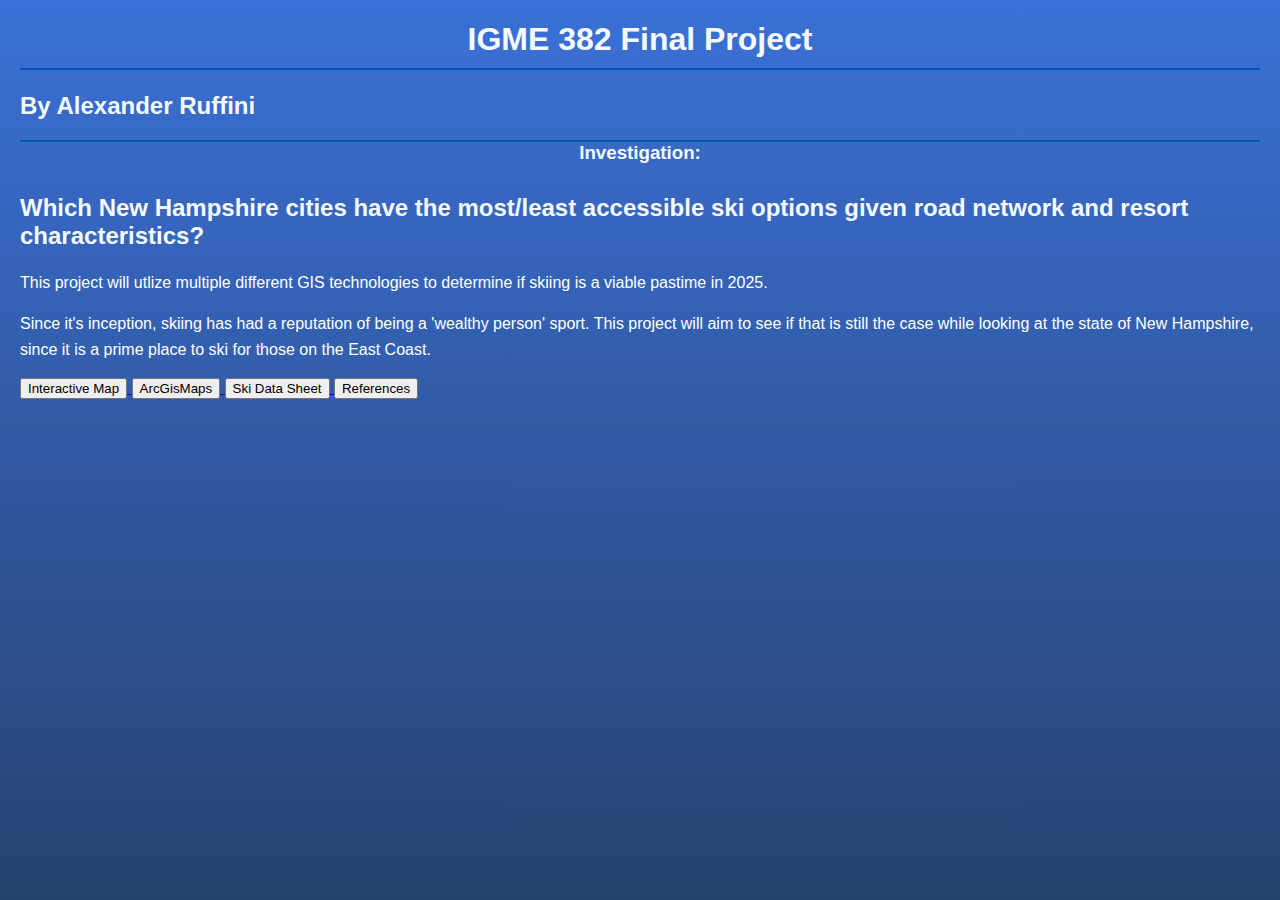
<file: index.html>
<!DOCTYPE html>
<html lang="en">
<link rel="stylesheet" type="text/css" href="Site/styles.css">

<head>
    <meta charset="UTF-8">
    <meta name="viewport" content="width=device-width, initial-scale=1.0">
    <title>Hello World Page</title>
</head>

<body>
    <h1>IGME 382 Final Project</title>
    <h2>By Alexander Ruffini</title>
    <h2></h2>
    <h2></h2>
    <h3>Investigation: </h3>
    <h2>Which New Hampshire cities have the most/least accessible ski options given road network and resort characteristics?</h2>
    <p>This project will utlize multiple different GIS technologies to determine if skiing is a viable pastime in 2025.</p>
    <p>Since it's inception, skiing has had a reputation of being a 'wealthy person' sport. This project will aim to see if that is still the case while looking at the state of New Hampshire, since it is a prime place to ski for those on the East Coast.</p>
    <a href="/NH-Ski-Resort-GIS-Project/Site/arcmaps.html"></a>     <a href="Site/arcmaps.html">
        <button>Interactive Map</button>
    </a>
    <a href="Site/ArcGISMaps.html">
        <button>ArcGisMaps</button>
    </a>
   <a href="Site/dataSheet.html">
        <button>Ski Data Sheet</button>
    </a>
    <a href="Site/Refrences.html">
        <button>References</button>
    </a>
   
</body>

<!-- Source: https://pajasevi.github.io/CSSnowflakes/*/-->
<div class="snowflakes" aria-hidden="true">
  <div class="snowflake">
    <div class="inner">●</div>
  </div>
  <div class="snowflake">
    <div class="inner">●</div>
  </div>
  <div class="snowflake">
    <div class="inner">●</div>
  </div>
  <div class="snowflake">
    <div class="inner">●</div>
  </div>
  <div class="snowflake">
    <div class="inner">●</div>
  </div>
  <div class="snowflake">
    <div class="inner">●</div>
  </div>
  <div class="snowflake">
    <div class="inner">●</div>
  </div>
  <div class="snowflake">
    <div class="inner">●</div>
  </div>
  <div class="snowflake">
    <div class="inner">●</div>
  </div>
  <div class="snowflake">
    <div class="inner">●</div>
  </div>
  <div class="snowflake">
    <div class="inner">●</div>
  </div>
  <div class="snowflake">
    <div class="inner">●</div>
  </div>
</div>


</html>
</file>
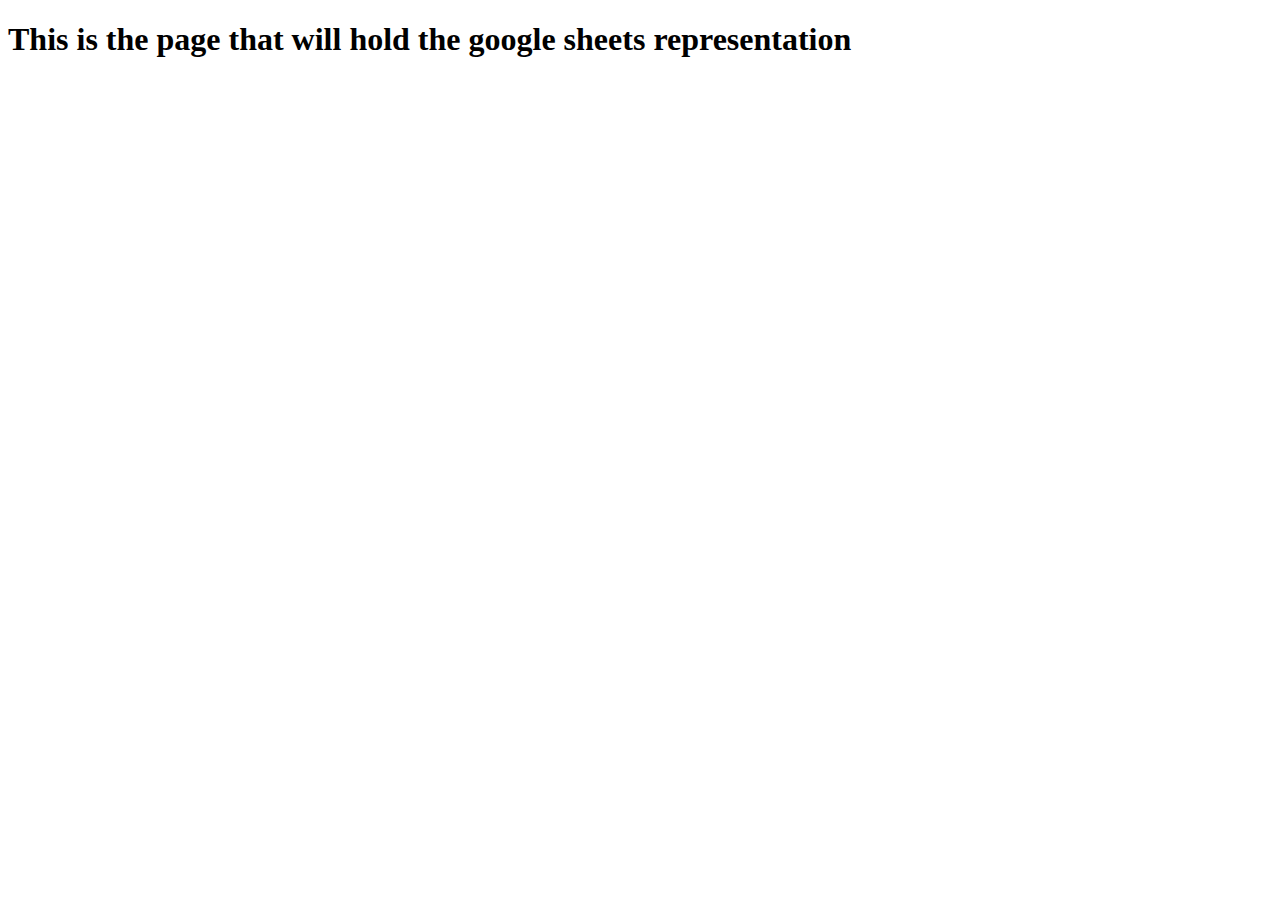
<file: sheet.html>
<!DOCTYPE html>
    <html lang="en">
    <head>
        <meta charset="UTF-8">
        <meta name="viewport" content="width=device-width, initial-scale=1.0">
        <title>Hello World Page</title>
    </head>
    <body>
        <h1>This is the page that will hold the google sheets representation</h1>
    </body>
    </html>
</file>
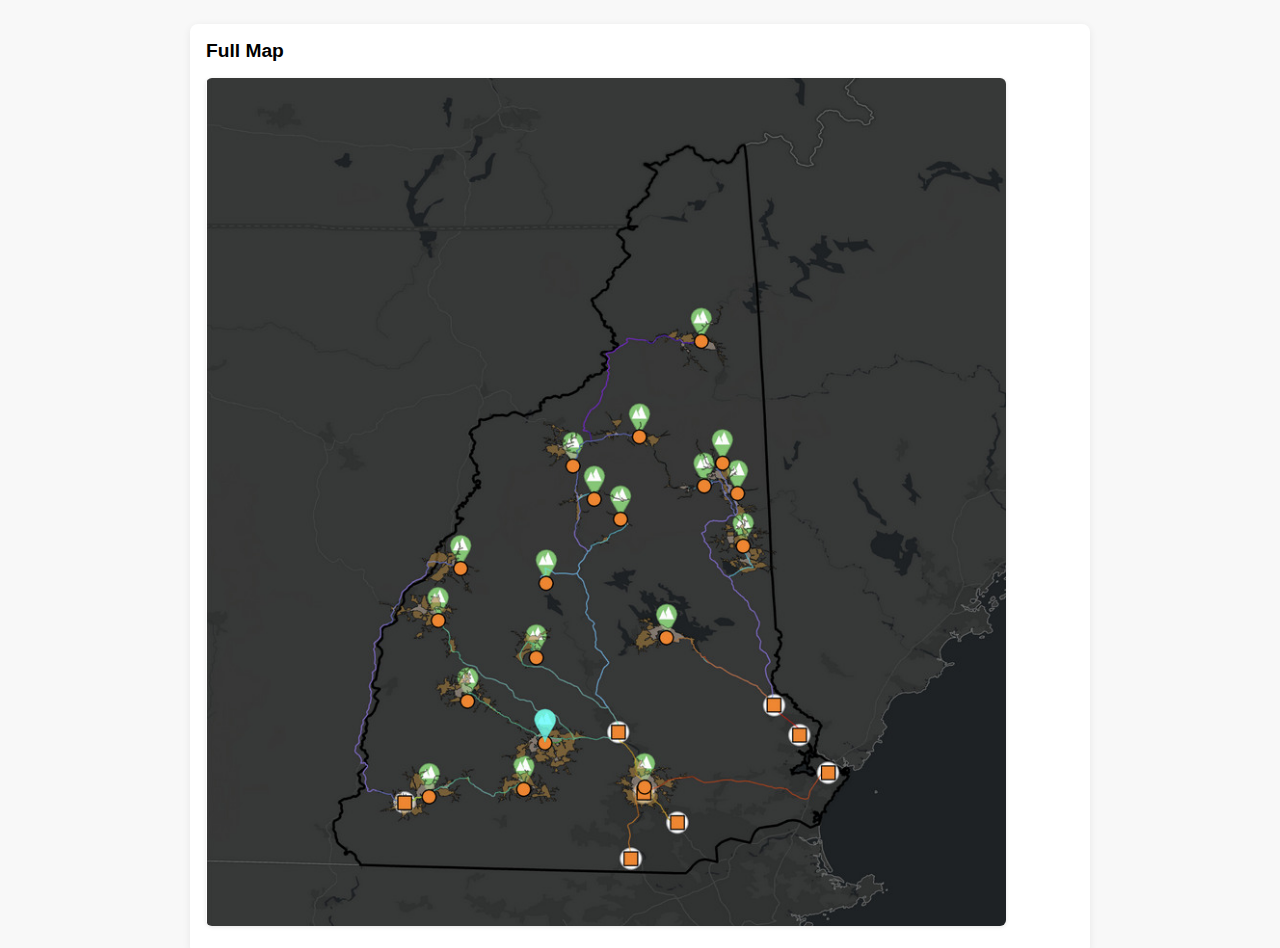
<file: Site/ArcGISMaps.html>
<!DOCTYPE html>
<html lang="en">
<head>
    <meta charset="UTF-8">
    <title>NH Ski Resort GIS Project - Maps Gallery</title>
    <meta name="viewport" content="width=device-width, initial-scale=1.0">
    <style>
        body {
            margin: 0;
            padding: 0;
            font-family: Arial, sans-serif;
            background: #f8f8f8;
        }
        .gallery-container {
            max-width: 900px;
            margin: 0 auto;
            padding: 24px;
            overflow-y: auto;
            height: 100vh;
        }
        .map-section {
            margin-bottom: 32px;
            background: #fff;
            border-radius: 8px;
            box-shadow: 0 2px 8px rgba(0,0,0,0.07);
            padding: 16px;
        }
        .map-section h2 {
            margin-top: 0;
            font-size: 1.2em;
        }
        .map-img {
            width: 100%;
            max-width: 800px;
            height: auto;
            display: block;
            margin: 12px 0;
            border-radius: 6px;
            box-shadow: 0 1px 4px rgba(0,0,0,0.10);
        }
    </style>
</head>
<body>
    <div class="gallery-container">
        <div class="map-section">
            <h2>Full Map</h2>
            <img src="Full Map.jpg" alt="Full Map" class="map-img">
        </div>
        <div class="map-section">
            <h2>Cities to Resorts</h2>
            <img src="Cities%20to%20Resorts.jpg" alt="Cities to Resorts Map" class="map-img">
        </div>
        
        <div class="map-section">
            <h2>Resorts to Cities</h2>
            <img src="Resorts to cities.jpg" alt="Resorts to Cities Map" class="map-img">
        </div>
        <div class="map-section">
            <h2>Rural Zones</h2>
            <img src="Rual Zones.jpg" alt="Rural Zones Map" class="map-img">
        </div>
    </div>
</body>
</html>
</file>
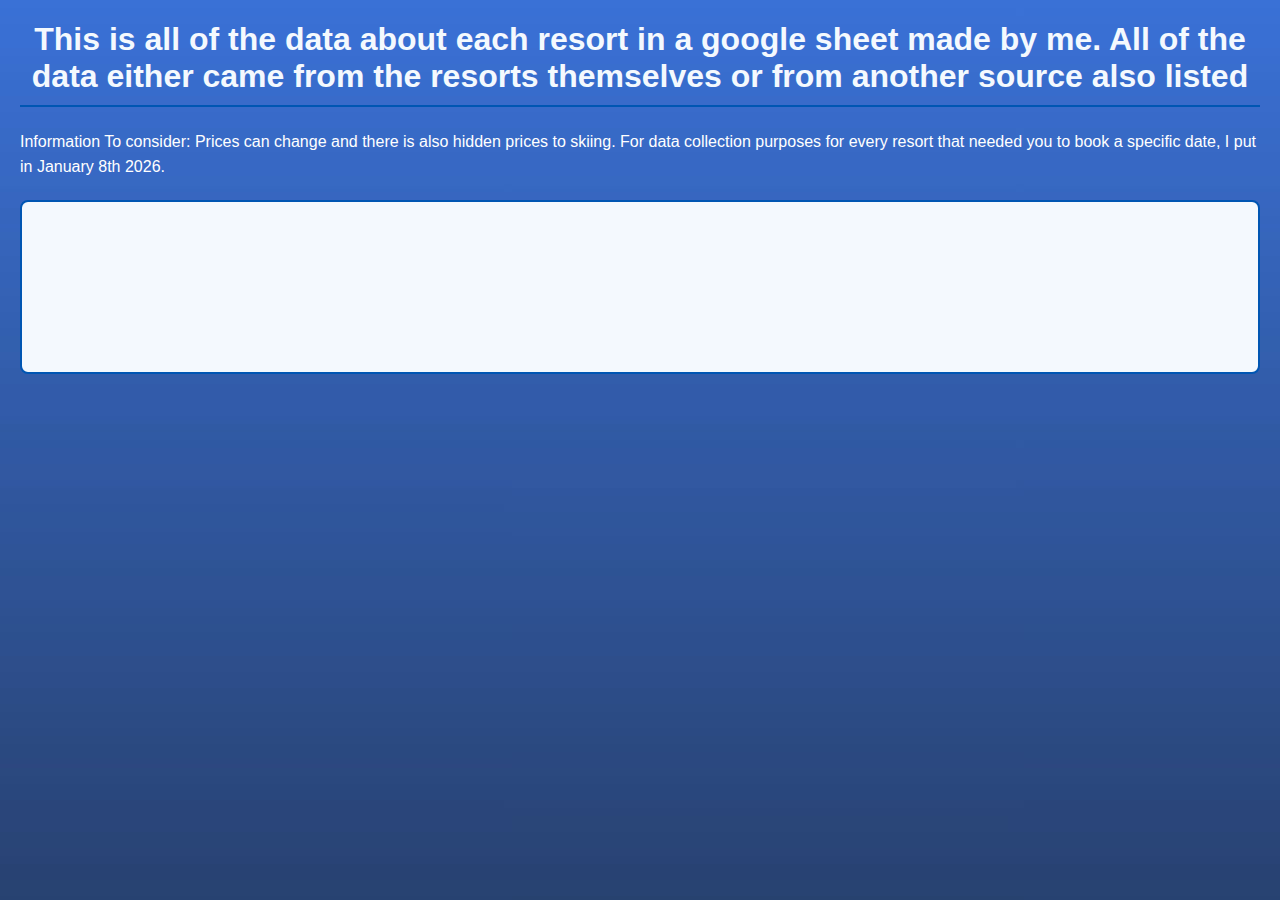
<file: Site/dataSheet.html>
<!DOCTYPE html>
<html lang="en">
<link rel="stylesheet" type="text/css" href="styles.css">

<style>
  .sheet-link {
    display: block;
    text-align: center;
    font-size: 1.5em;
    margin: 20px auto;
    padding: 10px;
    border: 2px solid #0056b3;
    border-radius: 8px;
    background-color: #f4f9fe;
    color: #0056b3;
    text-decoration: none;
    width: fit-content;
  }

  .sheet-container {
    display: flex;
    justify-content: center;
    margin: 20px 0;
  }

  iframe {
    border: none;
  }
</style>

<h1>This is all of the data about each resort in a google sheet made by me. All of the data either came from the resorts themselves or from another source also listed</h1>
<p1>Information To consider:</p1>
<p1>Prices can change and there is also hidden prices to skiing.</p1>
<p1>For data collection purposes for every resort that needed you to book a specific date, I put in January 8th 2026.</p1>

<div class="sheet-container">
  <iframe src="https://docs.google.com/spreadsheets/d/1P4T07gK2LLlK4d8FRAVwyGnkfQc56ywWbelSO9G-sss/edit?usp=sharing" width="1000" height="1000" frameborder="0"></iframe>
</div>
</file>
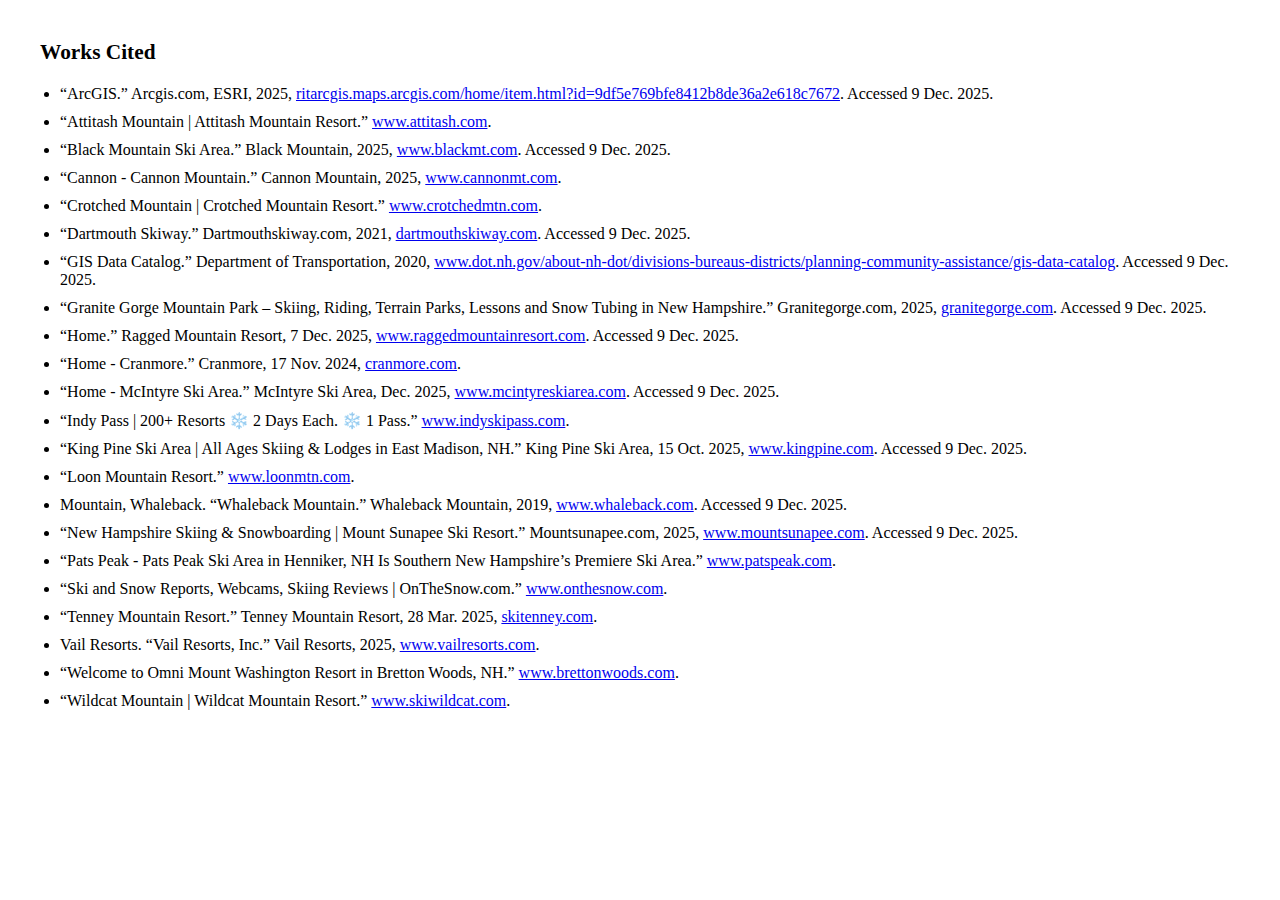
<file: Site/Refrences.html>
<!DOCTYPE html>
<html lang="en">
<head>
    <meta charset="UTF-8">
    <title>Works Cited</title>
    <style>
        body {
            font-family: 'Times New Roman', Times, serif;
            font-size: 12pt;
            margin: 40px;
            background: #fff;
            color: #000;
        }
        h1 {
            font-size: 16pt;
            margin-bottom: 20px;
        }
        ul {
            padding-left: 20px;
        }
        li {
            margin-bottom: 10px;
        }
    </style>
</head>
<body>
    <h1>Works Cited</h1>
    <ul>
        <li>“ArcGIS.” Arcgis.com, ESRI, 2025, <a href="https://ritarcgis.maps.arcgis.com/home/item.html?id=9df5e769bfe8412b8de36a2e618c7672">ritarcgis.maps.arcgis.com/home/item.html?id=9df5e769bfe8412b8de36a2e618c7672</a>. Accessed 9 Dec. 2025.</li>
        <li>“Attitash Mountain | Attitash Mountain Resort.” <a href="https://www.attitash.com/">www.attitash.com</a>.</li>
        <li>“Black Mountain Ski Area.” Black Mountain, 2025, <a href="https://www.blackmt.com/">www.blackmt.com</a>. Accessed 9 Dec. 2025.</li>
        <li>“Cannon - Cannon Mountain.” Cannon Mountain, 2025, <a href="https://www.cannonmt.com/">www.cannonmt.com</a>.</li>
        <li>“Crotched Mountain | Crotched Mountain Resort.” <a href="https://www.crotchedmtn.com/">www.crotchedmtn.com</a>.</li>
        <li>“Dartmouth Skiway.” Dartmouthskiway.com, 2021, <a href="https://dartmouthskiway.com/">dartmouthskiway.com</a>. Accessed 9 Dec. 2025.</li>
        <li>“GIS Data Catalog.” Department of Transportation, 2020, <a href="https://www.dot.nh.gov/about-nh-dot/divisions-bureaus-districts/planning-community-assistance/gis-data-catalog">www.dot.nh.gov/about-nh-dot/divisions-bureaus-districts/planning-community-assistance/gis-data-catalog</a>. Accessed 9 Dec. 2025.</li>
        <li>“Granite Gorge Mountain Park – Skiing, Riding, Terrain Parks, Lessons and Snow Tubing in New Hampshire.” Granitegorge.com, 2025, <a href="https://granitegorge.com/">granitegorge.com</a>. Accessed 9 Dec. 2025.</li>
        <li>“Home.” Ragged Mountain Resort, 7 Dec. 2025, <a href="https://www.raggedmountainresort.com/?gad_source=1&gad_campaignid=15070537642&gbraid=0AAAAAC9ekR5MhXPjoyufdCwCJDxYUPHaB&gclid=Cj0KCQiAi9rJBhCYARIsALyPDtuKu7U0RYJqEaooUtrrdVWv8Ff7FD2CoL9k6_qcf-cXhAoDAF1rjfAaAletEALw_wcB">www.raggedmountainresort.com</a>. Accessed 9 Dec. 2025.</li>
        <li>“Home - Cranmore.” Cranmore, 17 Nov. 2024, <a href="https://cranmore.com/">cranmore.com</a>.</li>
        <li>“Home - McIntyre Ski Area.” McIntyre Ski Area, Dec. 2025, <a href="https://www.mcintyreskiarea.com/">www.mcintyreskiarea.com</a>. Accessed 9 Dec. 2025.</li>
        <li>“Indy Pass | 200+ Resorts ❄️ 2 Days Each. ❄️ 1 Pass.” <a href="https://www.indyskipass.com/">www.indyskipass.com</a>.</li>
        <li>“King Pine Ski Area | All Ages Skiing & Lodges in East Madison, NH.” King Pine Ski Area, 15 Oct. 2025, <a href="https://www.kingpine.com/">www.kingpine.com</a>. Accessed 9 Dec. 2025.</li>
        <li>“Loon Mountain Resort.” <a href="https://www.loonmtn.com/">www.loonmtn.com</a>.</li>
        <li>Mountain, Whaleback. “Whaleback Mountain.” Whaleback Mountain, 2019, <a href="https://www.whaleback.com/">www.whaleback.com</a>. Accessed 9 Dec. 2025.</li>
        <li>“New Hampshire Skiing & Snowboarding | Mount Sunapee Ski Resort.” Mountsunapee.com, 2025, <a href="https://www.mountsunapee.com/">www.mountsunapee.com</a>. Accessed 9 Dec. 2025.</li>
        <li>“Pats Peak - Pats Peak Ski Area in Henniker, NH Is Southern New Hampshire’s Premiere Ski Area.” <a href="https://www.patspeak.com/">www.patspeak.com</a>.</li>
        <li>“Ski and Snow Reports, Webcams, Skiing Reviews | OnTheSnow.com.” <a href="https://www.onthesnow.com/">www.onthesnow.com</a>.</li>
        <li>“Tenney Mountain Resort.” Tenney Mountain Resort, 28 Mar. 2025, <a href="https://skitenney.com/">skitenney.com</a>.</li>
        <li>Vail Resorts. “Vail Resorts, Inc.” Vail Resorts, 2025, <a href="https://www.vailresorts.com/">www.vailresorts.com</a>.</li>
        <li>“Welcome to Omni Mount Washington Resort in Bretton Woods, NH.” <a href="https://www.brettonwoods.com/">www.brettonwoods.com</a>.</li>
        <li>“Wildcat Mountain | Wildcat Mountain Resort.” <a href="https://www.skiwildcat.com/">www.skiwildcat.com</a>.</li>
    </ul>
</body>
</html>
</file>
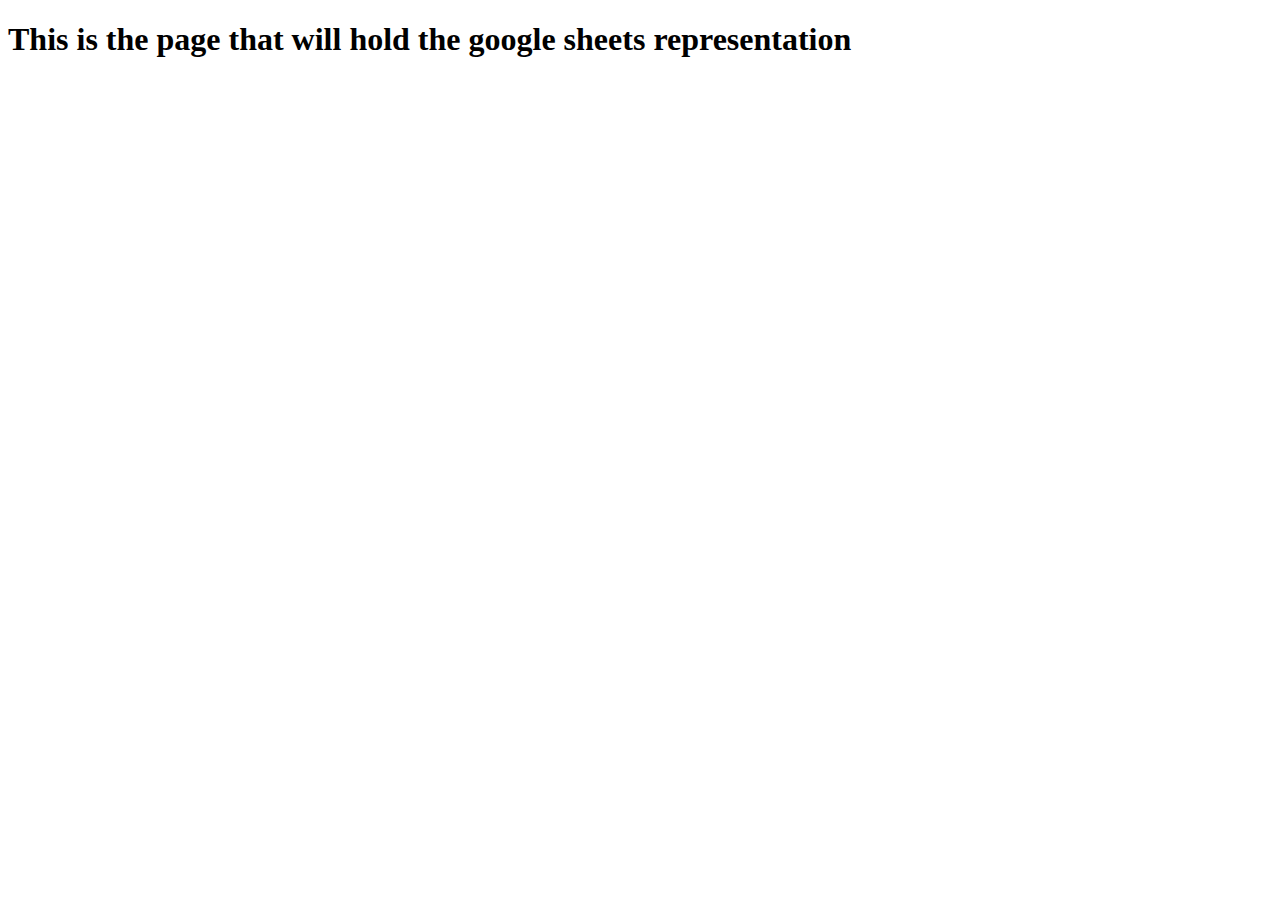
<file: Site/sheet.html>
<!DOCTYPE html>
    <html lang="en">
   
    <head>
        <meta charset="UTF-8">
        <meta name="viewport" content="width=device-width, initial-scale=1.0">
        <title>Hello Sheet Page</title>
    </head>
    <body>
        <h1>This is the page that will hold the google sheets representation</h1>
    </body>
    </html>
</file>
<file: Site/styles.css>
/* General body styles */
body {
    font-family: Arial, sans-serif;
    margin: 20px;
    background-color: #939292;
    background-image: url("background_images/index_background.jpg");
    color: #333;
}

/* Heading styles */
h1 {
    color: #f4f9fe;
    font-family: "Helvetica Neue", Helvetica, Arial, sans-serif;
    text-align: center;
    padding-bottom: 10px;
    border-bottom: 2px solid #0056b3;
    
}
h2 {
    color: #f4f9fe;
    font-family: "Helvetica Neue", Helvetica, Arial, sans-serif;
}
h3{
    color: #f4f9fe;
    text-align: center;
    font-family: "Helvetica Neue", Helvetica, Arial, sans-serif;
    padding-bottom: 10px;
    border-top: 2px solid #0056b3;
}


/* Paragraph styles */
p {
    line-height: 1.6;
    font-size: 16px;
    font-family: "Helvetica Neue", Helvetica, Arial, sans-serif;
    color: white
     
}

p1 {
    line-height: 1.6;
    font-size: 16px;
    font-family: "Helvetica Neue", Helvetica, Arial, sans-serif;
    padding-bottom: 10px;
    color: white
    
     
}


/* Button styles */
.button {
    background-color: #28a745;
    color: white;
    padding: 10px 15px;
    border: none;
    border-radius: 5px;
    cursor: pointer;
    font-size: 1em;
    text-decoration: none; /* Remove underline from links styled as buttons */
    display: inline-block; /* Allow padding and margin to work correctly */
}

/* Hover effect for buttons */
.button:hover {
    background-color: #218838;
}

/* Container for content */
.container {
    max-width: 800px;
    margin: 0 auto; /* Center the container */
    padding: 20px;
    background-color: white;
    box-shadow: 0 0 10px rgba(0, 0, 0, 0.1);
    border-radius: 8px;
}

/* customizable snowflake styling */
/*Source: https://pajasevi.github.io/CSSnowflakes/*/
.snowflake {
  color: #fff;
  font-size: 2em;
  font-family: Arial, sans-serif;
  text-shadow: 0 0 5px #000;
}
 
.snowflake,.snowflake .inner{animation-iteration-count:infinite;animation-play-state:running}@keyframes snowflakes-fall{0%{transform:translateY(0)}100%{transform:translateY(110vh)}}@keyframes snowflakes-shake{0%,100%{transform:translateX(0)}50%{transform:translateX(80px)}}.snowflake{position:fixed;top:-10%;z-index:9999;-webkit-user-select:none;user-select:none;cursor:default;pointer-events:none;animation-name:snowflakes-shake;animation-duration:3s;animation-timing-function:ease-in-out}.snowflake .inner{animation-duration:10s;animation-name:snowflakes-fall;animation-timing-function:linear}.snowflake:nth-of-type(0){left:1%;animation-delay:0s}.snowflake:nth-of-type(0) .inner{animation-delay:0s}.snowflake:first-of-type{left:10%;animation-delay:1s}.snowflake:first-of-type .inner,.snowflake:nth-of-type(8) .inner{animation-delay:1s}.snowflake:nth-of-type(2){left:20%;animation-delay:.5s}.snowflake:nth-of-type(2) .inner,.snowflake:nth-of-type(6) .inner{animation-delay:6s}.snowflake:nth-of-type(3){left:30%;animation-delay:2s}.snowflake:nth-of-type(11) .inner,.snowflake:nth-of-type(3) .inner{animation-delay:4s}.snowflake:nth-of-type(4){left:40%;animation-delay:2s}.snowflake:nth-of-type(10) .inner,.snowflake:nth-of-type(4) .inner{animation-delay:2s}.snowflake:nth-of-type(5){left:50%;animation-delay:3s}.snowflake:nth-of-type(5) .inner{animation-delay:8s}.snowflake:nth-of-type(6){left:60%;animation-delay:2s}.snowflake:nth-of-type(7){left:70%;animation-delay:1s}.snowflake:nth-of-type(7) .inner{animation-delay:2.5s}.snowflake:nth-of-type(8){left:80%;animation-delay:0s}.snowflake:nth-of-type(9){left:90%;animation-delay:1.5s}.snowflake:nth-of-type(9) .inner{animation-delay:3s}.snowflake:nth-of-type(10){left:25%;animation-delay:0s}.snowflake:nth-of-type(11){left:65%;animation-delay:2.5s}

/* Styles for the Google Sheet link */
.sheet-link {
  display: block;
  text-align: center;
  font-size: 1.5em;
  margin: 20px auto;
  padding: 10px;
  border: 2px solid #0056b3;
  border-radius: 8px;
  background-color: #f4f9fe;
  color: #0056b3;
  text-decoration: none;
  width: fit-content;
}

.sheet-link:hover {
  background-color: #0056b3;
  color: #f4f9fe;
}

/* Styles for the embedded Google Sheet */
.sheet-container {
  display: flex;
  justify-content: center;
  align-items: center;
  margin: 20px auto;
  padding: 10px;
  border: 2px solid #0056b3;
  border-radius: 8px;
  background-color: #f4f9fe;
}

.sheet-container iframe {
  border: none;
  width: 100%;
  height: 100%;
}
</file>
